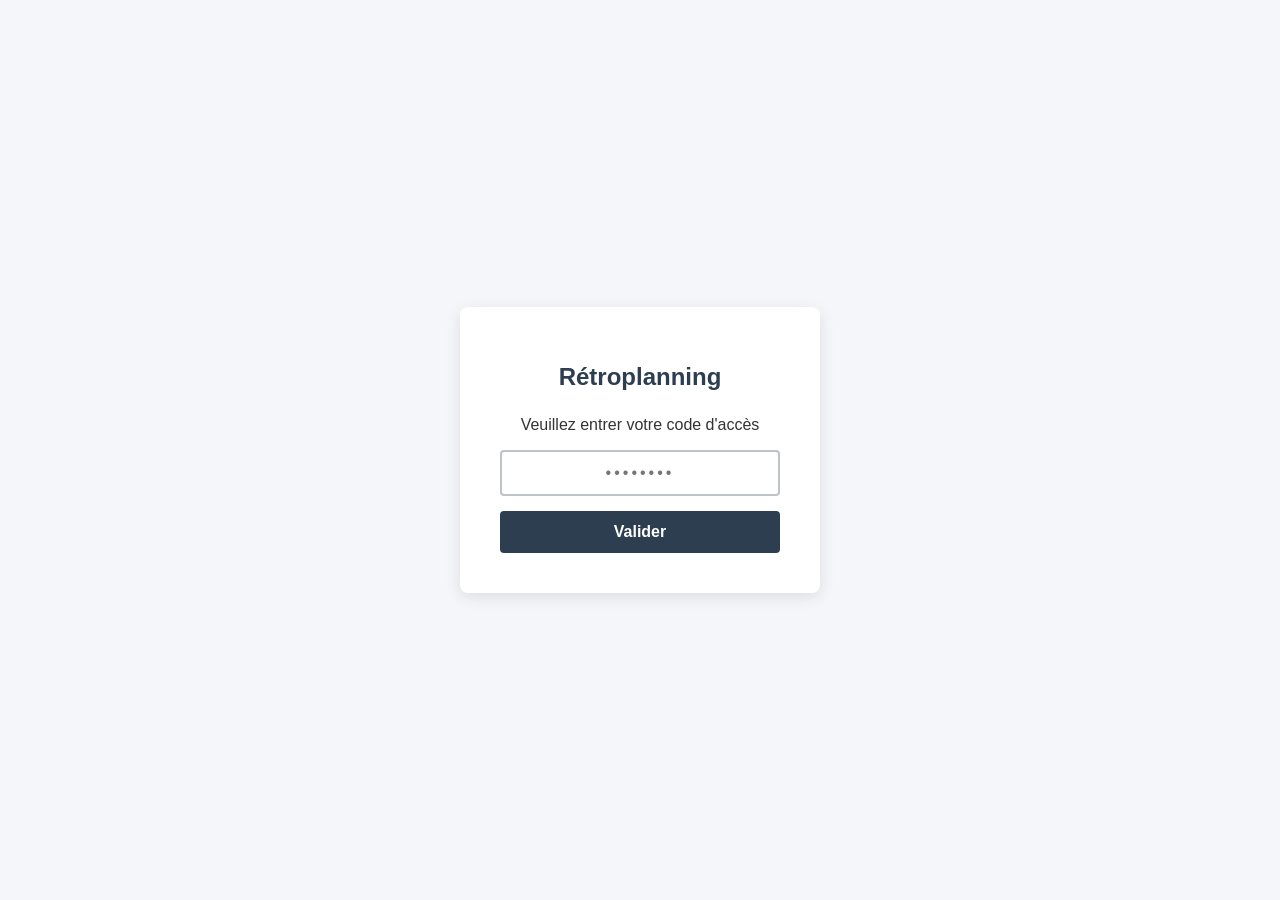
<file: index.html>
<!DOCTYPE html>
<html lang="fr">
<head>
    <meta charset="UTF-8">
    <meta name="viewport" content="width=device-width, initial-scale=1.0">
    <meta name="Robots" content="none">
    <title>Rétroplanning PRO</title>
    <link rel="stylesheet" href="0utils/css/styleretrop.css">
    <style>
        /* Styles complémentaires issus du fichier de test pour l'application */
        nav { background-color: #2c3e50; color: white; padding: 15px; position: fixed; width: 100%; top: 0; left: 0; z-index: 1000; box-shadow: 0 2px 5px rgba(0,0,0,0.1); box-sizing: border-box; }
        nav .welcome { font-weight: bold; margin-bottom: 10px; color: #1abc9c; }
        nav ul { list-style: none; margin: 0; padding: 0; display: flex; gap: 20px; }
        nav ul li { position: relative; cursor: pointer; }
        nav ul li:hover { color: #1abc9c; }
        
        .submenu { display: none; position: absolute; background: white; color: #333; padding: 10px; border-radius: 4px; box-shadow: 0 4px 8px rgba(0,0,0,0.1); top: 20px; min-width: 150px; }
        .has-submenu:hover .submenu { display: block; }
        .submenu li { padding: 5px 0; color: #333; }
        .submenu li:hover { color: #2980b9; }

        .container { margin-top: 100px; padding: 20px; max-width: 1200px; margin-left: auto; margin-right: auto; }
        .page { display: none; }
        .page.active { display: block; }
        
        h2 { border-bottom: 2px solid #2c3e50; padding-bottom: 8px; color: #2c3e50; }
        .section-taches { background: white; padding: 15px; margin-bottom: 20px; border-radius: 6px; box-shadow: 0 2px 4px rgba(0,0,0,0.05); border-left: 5px solid #bdc3c7; }
        .en-retard { border-left-color: #e74c3c; }
        .du-jour { border-left-color: #2ecc71; }
        .prochaines { border-left-color: #3498db; }
        
        table { width: 100%; border-collapse: collapse; margin-top: 15px; background: white; }
        th, td { padding: 12px; text-align: left; border-bottom: 1px solid #ddd; }
        th { background-color: #34495e; color: white; }
        tr:hover { background-color: #f9f9f9; }
        .planning-header { background: #34495e; color: white; padding: 15px; border-radius: 6px; margin-bottom: 20px; display: flex; justify-content: space-between; }
    </style>
</head>
<body>

    <div id="ecran-connexion" class="login-container">
        <h1>Rétroplanning</h1>
        <p>Veuillez entrer votre code d'accès</p>
        
        <form id="form-connexion" onsubmit="verifierCode(event)">
            <input type="password" id="code-input" placeholder="••••••••" autocomplete="current-password" required>
            <button type="submit">Valider</button>
        </form>
        
        <div id="bloc-erreur" class="error-message">Code d'accès incorrect.</div>
    </div>

    <div id="page-application" style="display: none;">
        
        <nav>
            <div id="bienvenue-message" class="welcome">Chargement utilisateur...</div>
            <ul>
                <li onclick="showPage('accueil')">Accueil</li>
                <li class="has-submenu">
                    Choix du rétroplanning ▾
                    <ul class="submenu">
                        <li onclick="showPage('retro-general')">Général (Tous)</li>
                        <li onclick="showPage('retro-ag')">AG 2026</li>
                    </ul>
                </li>
                <li onclick="showPage('messages')">Messages</li>
                <li onclick="showPage('mentions')">Mentions</li>
            </ul>
        </nav>

        <div class="container">

            <div id="accueil" class="page active">
                <div class="welcome-box">
                    Bravo ! Connexion réussie à l'espace de gestion.
                </div>
                
                <div class="section-taches en-retard" style="margin-top:20px;">
                    <h2>1/ Tâches en retard</h2>
                    <p><em>Aucune tâche en retard (Exemple)</em></p>
                </div>
                
                <div class="section-taches du-jour">
                    <h2>2/ Tâches du jour</h2>
                    <p><em>Rien à faire aujourd'hui, profitez !</em></p>
                </div>
                
                <div class="section-taches prochaines">
                    <h2>3/ Les 10 prochaines tâches</h2>
                    <table>
                        <thead>
                            <tr>
                                <th>Planning</th>
                                <th>Date limite de l'action</th>
                                <th>Action (100 car.)</th>
                                <th>Fait</th>
                            </tr>
                        </thead>
                        <tbody>
                            <tr>
                                <td>AG 2026</td>
                                <td>31/08/2026</td>
                                <td>Envoyer les convocations officielles aux membres</td>
                                <td><input type="checkbox"></td>
                            </tr>
                        </tbody>
                    </table>
                </div>
            </div>

            <div id="retro-ag" class="page">
                <div class="planning-header">
                    <span><strong>Responsable :</strong> En cours...</span>
                    <span><strong>Planning :</strong> AG 2026</span>
                    <span><strong>Échéance finale :</strong> 20/09/2026</span>
                </div>
                
                <table>
                    <thead>
                        <tr>
                            <th>Date de l'action</th>
                            <th>Action</th>
                            <th>Moyen de vérification (50 car.)</th>
                            <th>Fait</th>
                        </tr>
                    </thead>
                    <tbody>
                        <tr>
                            <td>31/08/2026 <small>(-20 jours)</small></td>
                            <td>Envoyer les convocations officielles aux membres</td>
                            <td>Émargement de la liste d'envoi de la Poste</td>
                            <td><input type="checkbox"></td>
                        </tr>
                    </tbody>
                </table>
            </div>

            <div id="retro-general" class="page">
                <h2>Rétroplanning Général (Toutes vos tâches matérialisées par date)</h2>
                <table>
                    <thead>
                        <tr>
                            <th>Nom du Planning</th>
                            <th>Échéance finale</th>
                            <th>Date de l'action</th>
                            <th>Action</th>
                            <th>Moyen de vérification</th>
                            <th>Fait</th>
                        </tr>
                    </thead>
                    <tbody>
                        <tr>
                            <td><strong>AG 2026</strong></td>
                            <td>20/09/2026</td>
                            <td>31/08/2026 <small>(-20j)</small></td>
                            <td>Envoyer les convocations officielles aux membres</td>
                            <td>Émargement liste d'envoi</td>
                            <td><input type="checkbox"></td>
                        </tr>
                    </tbody>
                </table>
            </div>

            <div id="messages" class="page"><h2>Messages</h2><p>Espace de communication ou consignes de l'administrateur (Gérard).</p></div>
            <div id="mentions" class="page"><h2>Mentions</h2><p>Informations légales ou notes de version de l'application.</p></div>

        </div>
    </div>

    <script src="0utils/js/retrop.js"></script>
</body>
</html>
</file>
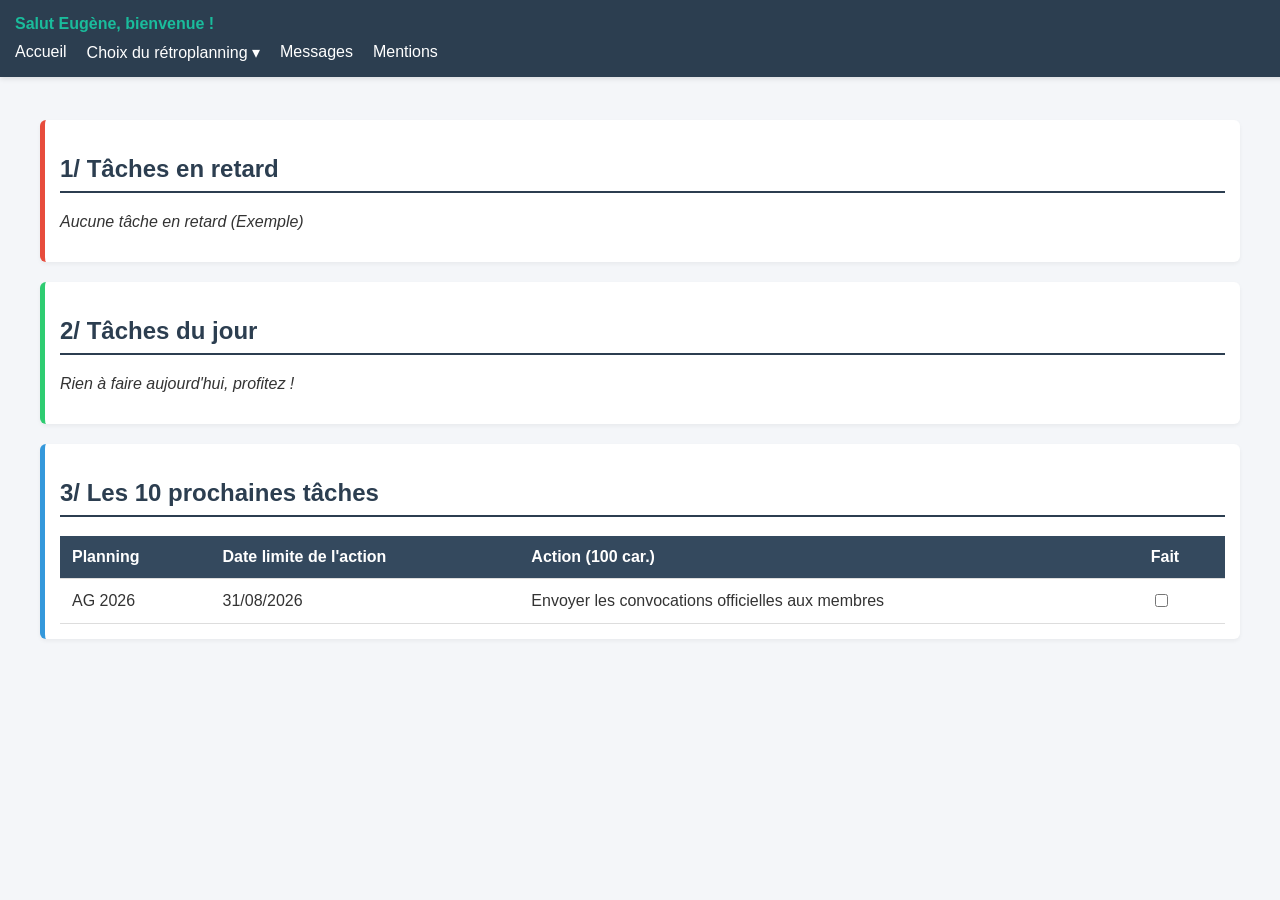
<file: test.html>
<!DOCTYPE html>
<html lang="fr">
<head>
    <meta charset="UTF-8">
    <meta name="viewport" content="width=device-width, initial-scale=1.0">
    <title>Mon Rétroplanning Personnel</title>
    <style>
        /* Styles de base pour une interface propre */
        body { font-family: 'Segoe UI', Arial, sans-serif; margin: 0; padding: 0; background-color: #f4f6f9; color: #333; }
        
        /* Menu persistant à l'écran */
        nav { background-color: #2c3e50; color: white; padding: 15px; position: fixed; width: 100%; top: 0; z-index: 1000; box-shadow: 0 2px 5px rgba(0,0,0,0.1); }
        nav .welcome { font-weight: bold; margin-bottom: 10px; color: #1abc9c; }
        nav ul { list-style: none; margin: 0; padding: 0; display: flex; gap: 20px; }
        nav ul li { position: relative; cursor: pointer; }
        nav ul li:hover { color: #1abc9c; }
        
        /* Sous-menu pour les plannings */
        .submenu { display: none; position: absolute; background: white; color: #333; padding: 10px; border-radius: 4px; box-shadow: 0 4px 8px rgba(0,0,0,0.1); top: 20px; min-width: 150px; }
        .has-submenu:hover .submenu { display: block; }
        .submenu li { padding: 5px 0; color: #333; }
        .submenu li:hover { color: #2980b9; }

        /* Conteneur principal */
        .container { margin-top: 100px; padding: 20px; max-width: 1200px; margin-left: auto; margin-right: auto; }
        .page { display: none; } /* Caché par défaut, activé par le menu */
        .page.active { display: block; }
        
        /* Tableaux et listes de tâches */
        h2 { border-bottom: 2px solid #2c3e50; padding-bottom: 8px; color: #2c3e50; }
        .section-taches { background: white; padding: 15px; margin-bottom: 20px; border-radius: 6px; box-shadow: 0 2px 4px rgba(0,0,0,0.05); border-left: 5px solid #bdc3c7; }
        .en-retard { border-left-color: #e74c3c; }
        .du-jour { border-left-color: #2ecc71; }
        .prochaines { border-left-color: #3498db; }
        
        table { width: 100%; border-collapse: collapse; margin-top: 15px; background: white; }
        th, td { padding: 12px; text-align: left; border-bottom: 1px solid #ddd; }
        th { background-color: #34495e; color: white; }
        tr:hover { background-color: #f9f9f9; }
        
        /* En-tête du planning spécifique */
        .planning-header { background: #34495e; color: white; padding: 15px; border-radius: 6px; margin-bottom: 20px; display: flex; justify-content: space-between; }
    </style>
</head>
<body>

    <!-- MENU PERSISTANT -->
    <nav>
        <div class="welcome">Salut Eugène, bienvenue !</div>
        <ul>
            <li onclick="showPage('accueil')">Accueil</li>
            <li class="has-submenu">
                Choix du rétroplanning ▾
                <ul class="submenu">
                    <li onclick="showPage('retro-general')">Général (Tous)</li>
                    <li onclick="showPage('retro-ag')">AG 2026</li>
                </ul>
            </li>
            <li onclick="showPage('messages')">Messages</li>
            <li onclick="showPage('mentions')">Mentions</li>
        </ul>
    </nav>

    <div class="container">

        <!-- PAGE 1 : ACCUEIL -->
        <div id="accueil" class="page active">
            <div class="section-taches en-retard">
                <h2>1/ Tâches en retard</h2>
                <p><em>Aucune tâche en retard (Exemple)</em></p>
            </div>
            
            <div class="section-taches du-jour">
                <h2>2/ Tâches du jour</h2>
                <p><em>Rien à faire aujourd'hui, profitez !</em></p>
            </div>
            
            <div class="section-taches prochaines">
                <h2>3/ Les 10 prochaines tâches</h2>
                <table>
                    <thead>
                        <tr>
                            <th>Planning</th>
                            <th>Date limite de l'action</th>
                            <th>Action (100 car.)</th>
                            <th>Fait</th>
                        </tr>
                    </thead>
                    <tbody>
                        <tr>
                            <td>AG 2026</td>
                            <td>31/08/2026</td>
                            <td>Envoyer les convocations officielles aux membres</td>
                            <td><input type="checkbox"></td>
                        </tr>
                    </tbody>
                </table>
            </div>
        </div>

        <!-- PAGE 2 : RÉTROPLANNING SPÉCIFIQUE (Ex: AG 2026) -->
        <div id="retro-ag" class="page">
            <div class="planning-header">
                <span><strong>Responsable :</strong> Eugène</span>
                <span><strong>Planning :</strong> AG 2026</span>
                <span><strong>Échéance finale :</strong> 20/09/2026</span>
            </div>
            
            <table>
                <thead>
                    <tr>
                        <th>Date de l'action</th>
                        <th>Action</th>
                        <th>Moyen de vérification (50 car.)</th>
                        <th>Fait</th>
                    </tr>
                </thead>
                <tbody>
                    <tr>
                        <!-- Date calculée : 20/09/2026 - 20 jours -->
                        <td>31/08/2026 <small>(-20 jours)</small></td>
                        <td>Envoyer les convocations officielles aux membres</td>
                        <td>Émargement de la liste d'envoi de la Poste</td>
                        <td><input type="checkbox"></td>
                    </tr>
                </tbody>
            </table>
        </div>

        <!-- PAGE 3 : RÉTROPLANNING GÉNÉRAL (Intercalé) -->
        <div id="retro-general" class="page">
            <h2>Rétroplanning Général (Toutes vos tâches matérialisées par date)</h2>
            <table>
                <thead>
                    <tr>
                        <th>Nom du Planning</th>
                        <th>Échéance finale</th>
                        <th>Date de l'action</th>
                        <th>Action</th>
                        <th>Moyen de vérification</th>
                        <th>Fait</th>
                    </tr>
                </thead>
                <tbody>
                    <!-- Les tâches de TOUS les projets d'Eugène se mélangent ici, triées par la colonne "Date de l'action" -->
                    <tr>
                        <td><strong>AG 2026</strong></td>
                        <td>20/09/2026</td>
                        <td>31/08/2026 <small>(-20j)</small></td>
                        <td>Envoyer les convocations officielles aux membres</td>
                        <td>Émargement liste d'envoi</td>
                        <td><input type="checkbox"></td>
                    </tr>
                </tbody>
            </table>
        </div>

        <!-- PAGES ANVERSES -->
        <div id="messages" class="page"><h2>Messages</h2><p>Espace de communication ou consignes de l'administrateur (Gérard).</p></div>
        <div id="mentions" class="page"><h2>Mentions</h2><p>Informations légales ou notes de version de l'application.</p></div>

    </div>

    <!-- PETIT SCRIPT POUR CHANGER DE PAGE SANS RECHARGER -->
    <script>
        function showPage(pageId) {
            // Cache toutes les pages
            const pages = document.querySelectorAll('.page');
            pages.forEach(page => page.classList.remove('active'));
            
            // Affiche la page demandée
            document.getElementById(pageId).add('active');
        }
    </script>
</body>
</html>
</file>
<file: 0utils/css/styleretrop.css>
/* 0utils/css/styleretrop.css */
body {
    font-family: 'Segoe UI', Arial, sans-serif;
    margin: 0;
    padding: 0;
    background-color: #f4f6f9;
    color: #333;
    display: flex;
    justify-content: center;
    align-items: center;
    min-height: 100vh;
}

/* Boîte de connexion au centre */
.login-container {
    background: white;
    padding: 40px;
    border-radius: 8px;
    box-shadow: 0 4px 15px rgba(0,0,0,0.1);
    text-align: center;
    max-width: 360px;
    width: 100%;
    box-sizing: border-box;
    transition: all 0.3s ease;
}

.login-container h1 {
    font-size: 24px;
    color: #2c3e50;
    margin-bottom: 25px;
}

.login-container input[type="password"] {
    width: 100%;
    padding: 12px;
    margin-bottom: 15px;
    border: 2px solid #bdc3c7;
    border-radius: 4px;
    font-size: 16px;
    box-sizing: border-box;
    text-align: center;
    letter-spacing: 3px;
}

.login-container input[type="password"]:focus {
    border-color: #3498db;
    outline: none;
}

.login-container button {
    width: 100%;
    padding: 12px;
    background-color: #2c3e50;
    color: white;
    border: none;
    border-radius: 4px;
    font-size: 16px;
    font-weight: bold;
    cursor: pointer;
    transition: background 0.2s;
}

.login-container button:hover {
    background-color: #1abc9c;
}

/* Message d'erreur */
.error-message {
    color: #e74c3c;
    font-size: 14px;
    margin-top: 15px;
    display: none;
}

/* Style de la page de test (cachée par défaut) */
#page-application {
    display: none;
    width: 100%;
    max-width: 1200px;
    padding: 20px;
    box-sizing: border-box;
    align-self: flex-start;
    margin-top: 40px;
}

.welcome-box {
    background: #2ecc71;
    color: white;
    padding: 20px;
    border-radius: 6px;
    text-align: center;
    font-size: 20px;
    font-weight: bold;
    box-shadow: 0 2px 5px rgba(0,0,0,0.1);
}
</file>
